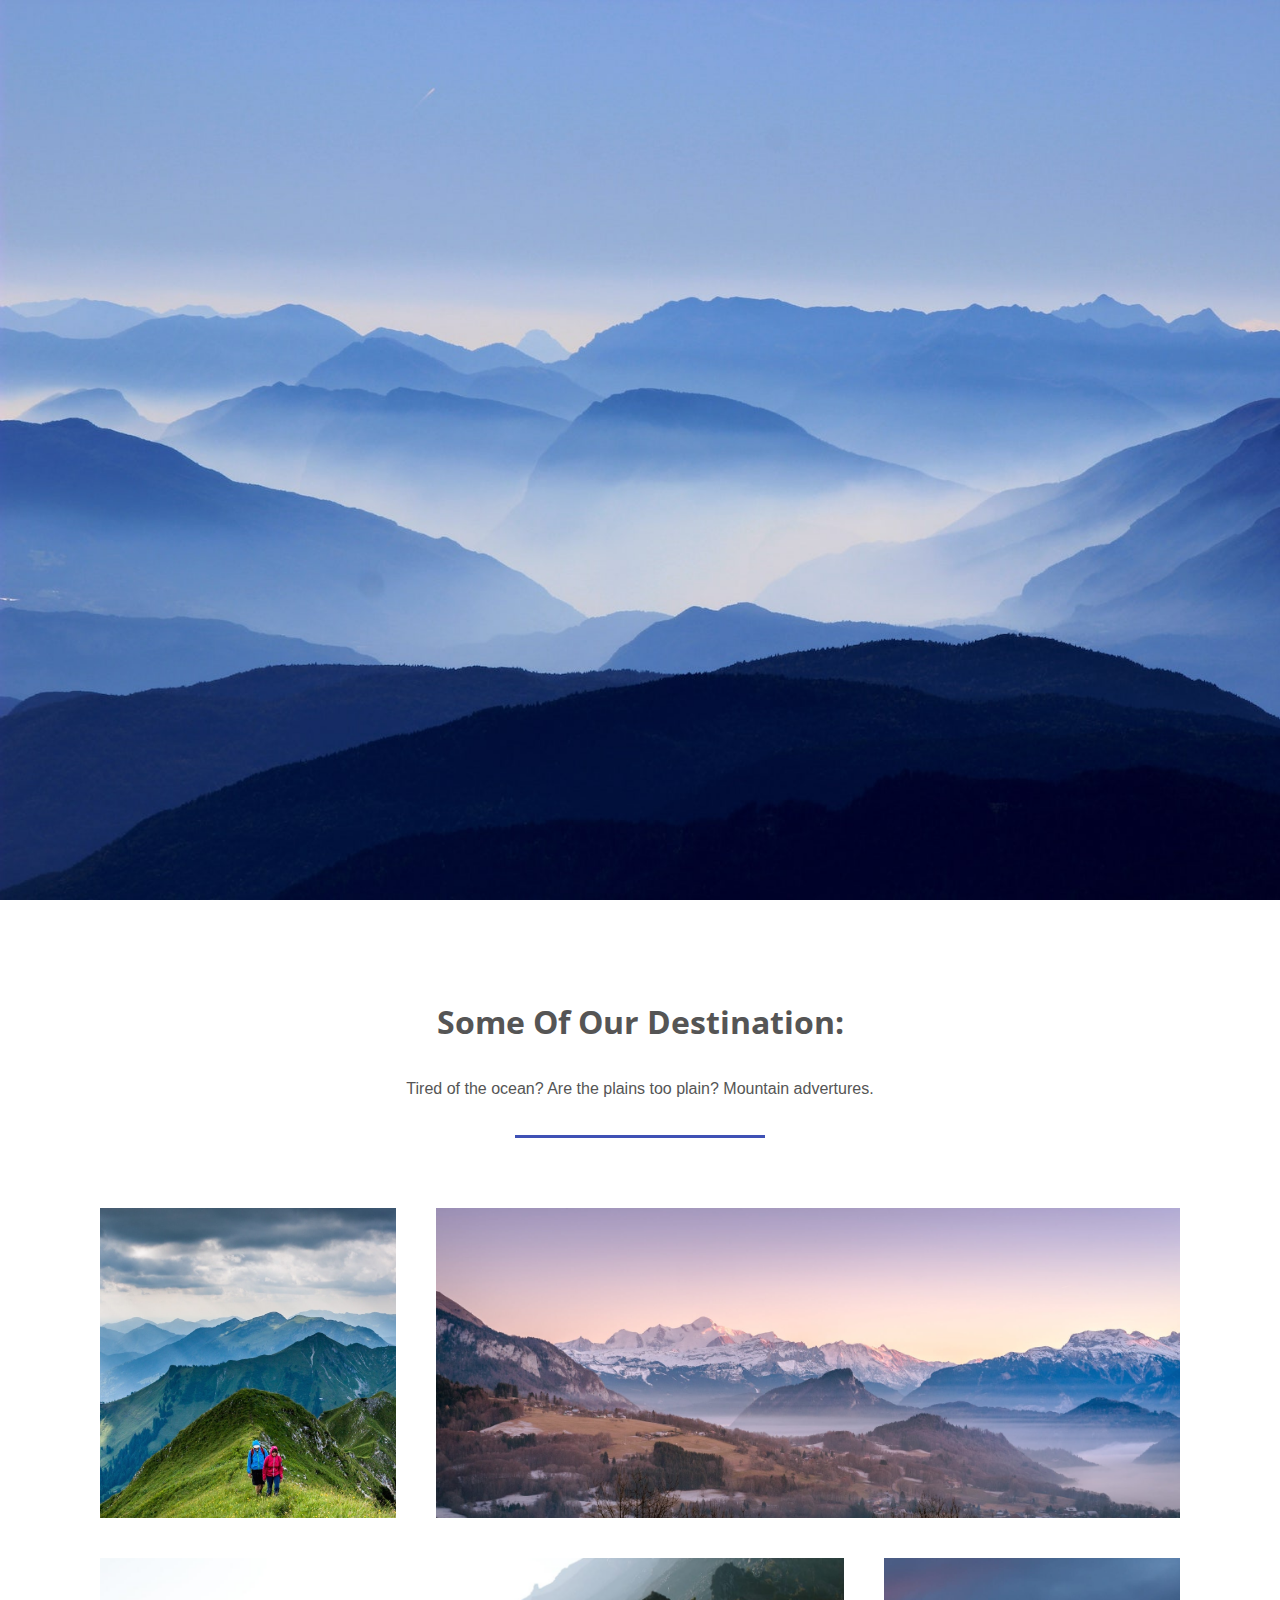
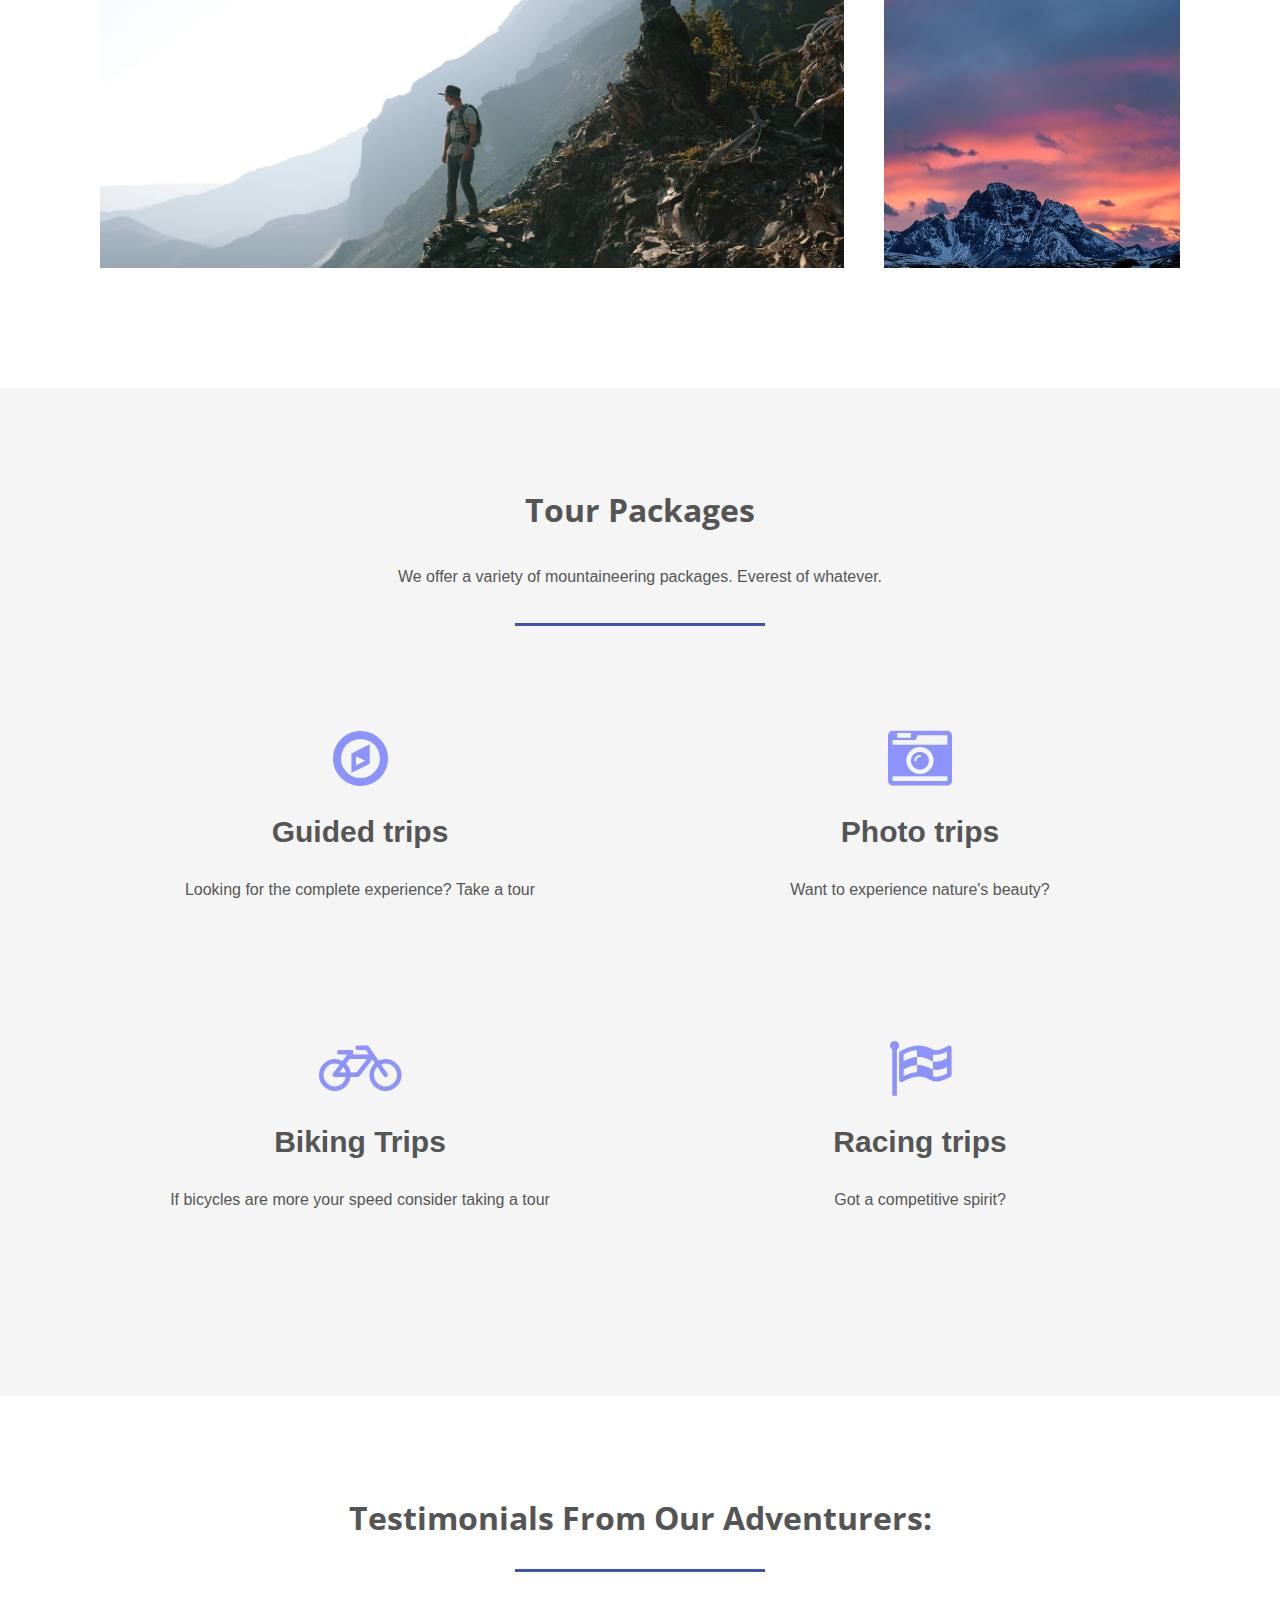
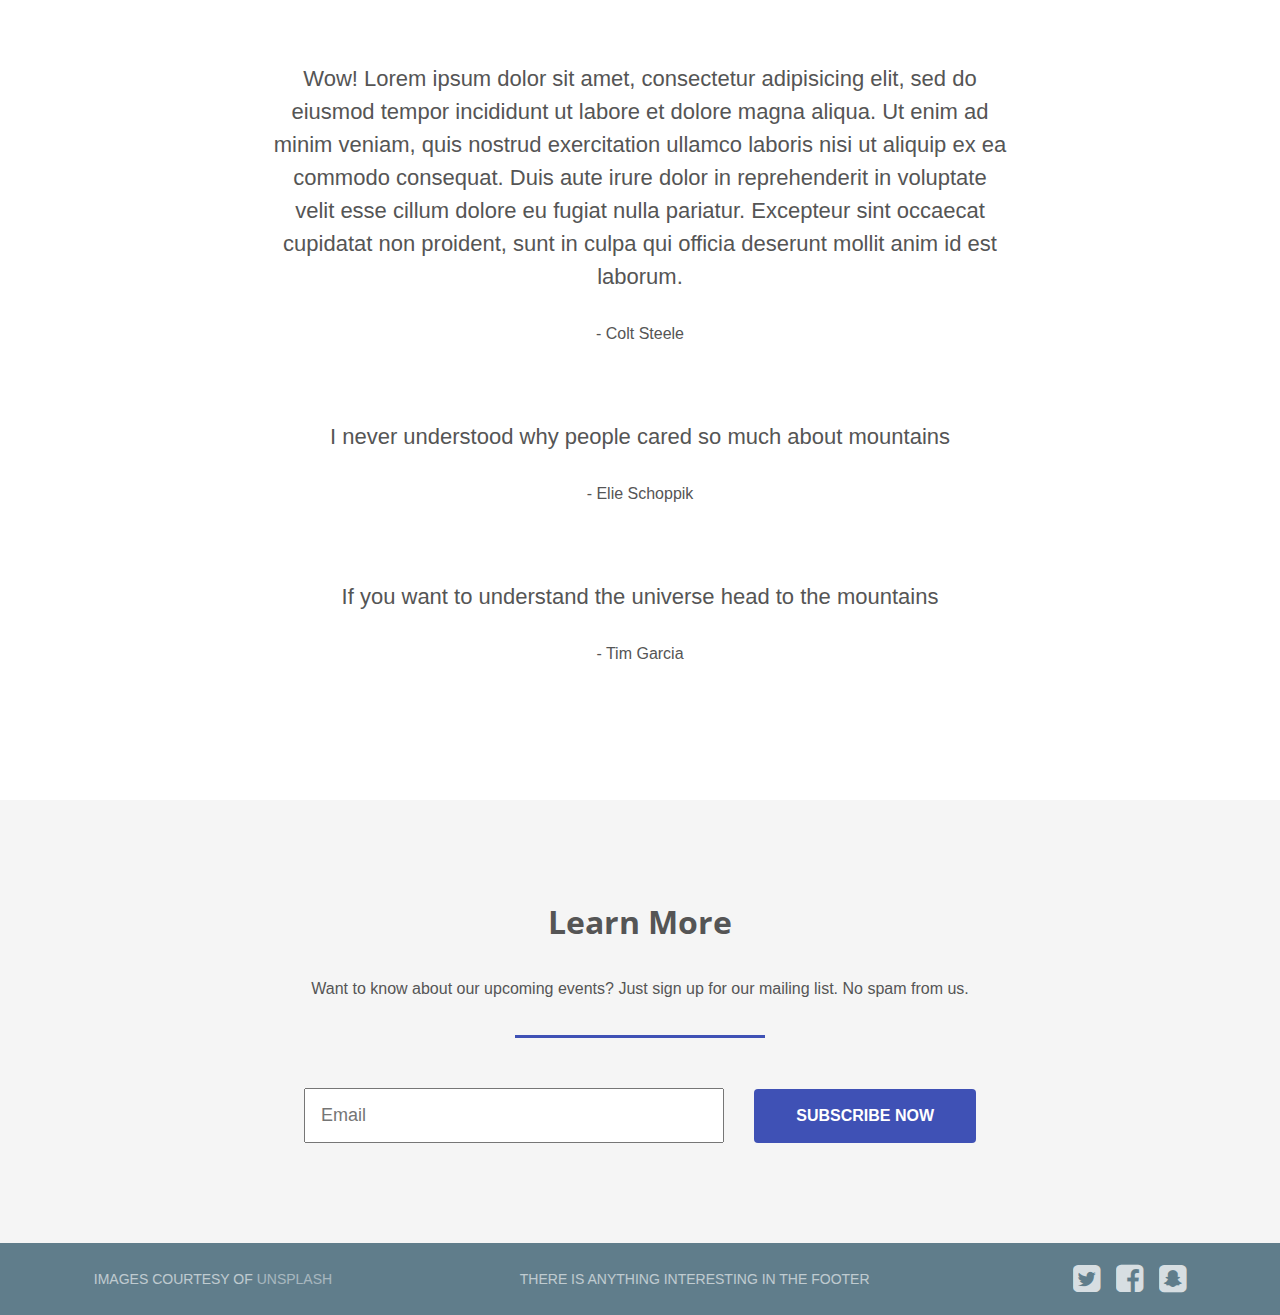
<file: 05_startup_site/index.html>
<!DOCTYPE html>
<html>
<head>
  <meta charset="utf-8">
  <meta name="viewport" content="width=device-width, initial-scale=1">
  <title>Mountain Travel</title>
  <link href="https://fonts.googleapis.com/css?family=Open+Sans" rel="stylesheet">
  <link rel="stylesheet" type="text/css" href="https://cdnjs.cloudflare.com/ajax/libs/font-awesome/4.7.0/css/font-awesome.min.css">
  <link href="https://fonts.googleapis.com/css?family=Quicksand" rel="stylesheet">
  <link rel="stylesheet" href="assets/css/styles.css">
</head>
<body>
  <!-- Forked from a template on Tutorialzine: https://tutorialzine.com/2016/06/freebie-landing-page-template-with-flexbox -->
  <header>
    <h2><a href="#">Mountain Travel</a></h2>
    <nav>
      <li><a href="#">Tours</a></li>
      <li><a href="#">About</a></li>
      <li><a href="#">Contact</a></li>
    </nav>
  </header>

  <section class="hero">
    <div class="background-image" style="background-image: url(assets/img/main.jpg)"></div>
    <div class="hero-content-area">
      <h1>Mountain Travel</h1>
      <h3>Unimssable Adventure Tours Around The World</h3>
      <a href="#" class="btn">Contact Us Now</a>
    </div>
  </section>

  <section class="destinations">
    <h3 class="title">Some of our destination:</h3>
    <p>Tired of the ocean? Are the plains too plain? Mountain advertures.</p>
    <hr>

    <ul class="grid">
      <li class="small" style="background-image: url(assets/img/mountain1.jpg);"></li>
      <li class="large" style="background-image: url(assets/img/mountain2.jpg);"></li>
      <li class="large" style="background-image: url(assets/img/mountain3.jpg);"></li>
      <li class="small" style="background-image: url(assets/img/mountain4.jpg);"></li>
    </ul>
  </section>

<section class="packages">
    <h3 class="title">Tour packages</h3>
    <p>We offer a variety of mountaineering packages. Everest of whatever.</p>
    <hr>

    <ul class="grid">
      <li>
        <i class="fa fa-compass fa-4x"></i>
        <h4>Guided trips</h4>
        <p>Looking for the complete experience? Take a tour</p>
      </li>
      <li>
        <i class="fa fa-camera-retro fa-4x"></i>
        <h4>Photo trips</h4>
        <p>Want to experience nature's beauty?</p>
      </li>
      <li>
        <i class="fa fa-bicycle fa-4x"></i>
        <h4>Biking Trips</h4>
        <p>If bicycles are more your speed consider taking a tour</p>
      </li>
      <li>
        <i class="fa fa-flag-checkered fa-4x"></i>
        <h4>Racing trips</h4>
        <p>Got a competitive spirit?</p>
      </li>
    </ul>
  </section>
  <section class="testimonials">
    <h3 class="title">Testimonials from our adventurers:</h3>
    <hr>
    <p class="quote">Wow! Lorem ipsum dolor sit amet, consectetur adipisicing elit, sed do eiusmod
    tempor incididunt ut labore et dolore magna aliqua. Ut enim ad minim veniam,
    quis nostrud exercitation ullamco laboris nisi ut aliquip ex ea commodo
    consequat. Duis aute irure dolor in reprehenderit in voluptate velit esse
    cillum dolore eu fugiat nulla pariatur. Excepteur sint occaecat cupidatat non
    proident, sunt in culpa qui officia deserunt mollit anim id est laborum.</p>
    <p class="author">- Colt Steele</p>
    <p class="quote">I never understood why people cared so much about mountains</p>
    <p class="author">- Elie Schoppik</p>
    <p class="quote">If you want to understand the universe head to the mountains</p>
    <p class="author">- Tim Garcia</p>
  </section>
  <section class="contact">
    <h3 class="title">Learn more</h3>
    <p>Want to know about our upcoming events? Just sign up for our mailing list. No spam from us.</p>
    <hr>
    <form>
      <input type="email" placeholder="Email">
      <a href="#" class="btn">Subscribe now</a>
    </form>
  </section>
  <footer>
    <p>Images courtesy of <a href="http://unsplash.com/">unsplash</a></p>
    <p>There is anything interesting in the footer</p>
    <ul>
      <li><a href="#"><i class="fa fa-twitter-square fa-2x"></i></a></li>
      <li><a href="#"><i class="fa fa-facebook-square fa-2x"></i></a></li>
      <li><a href="#"><i class="fa fa-snapchat-square fa-2x"></i></a></li>
    </ul>
  </footer>

</body>
</html>
</file>
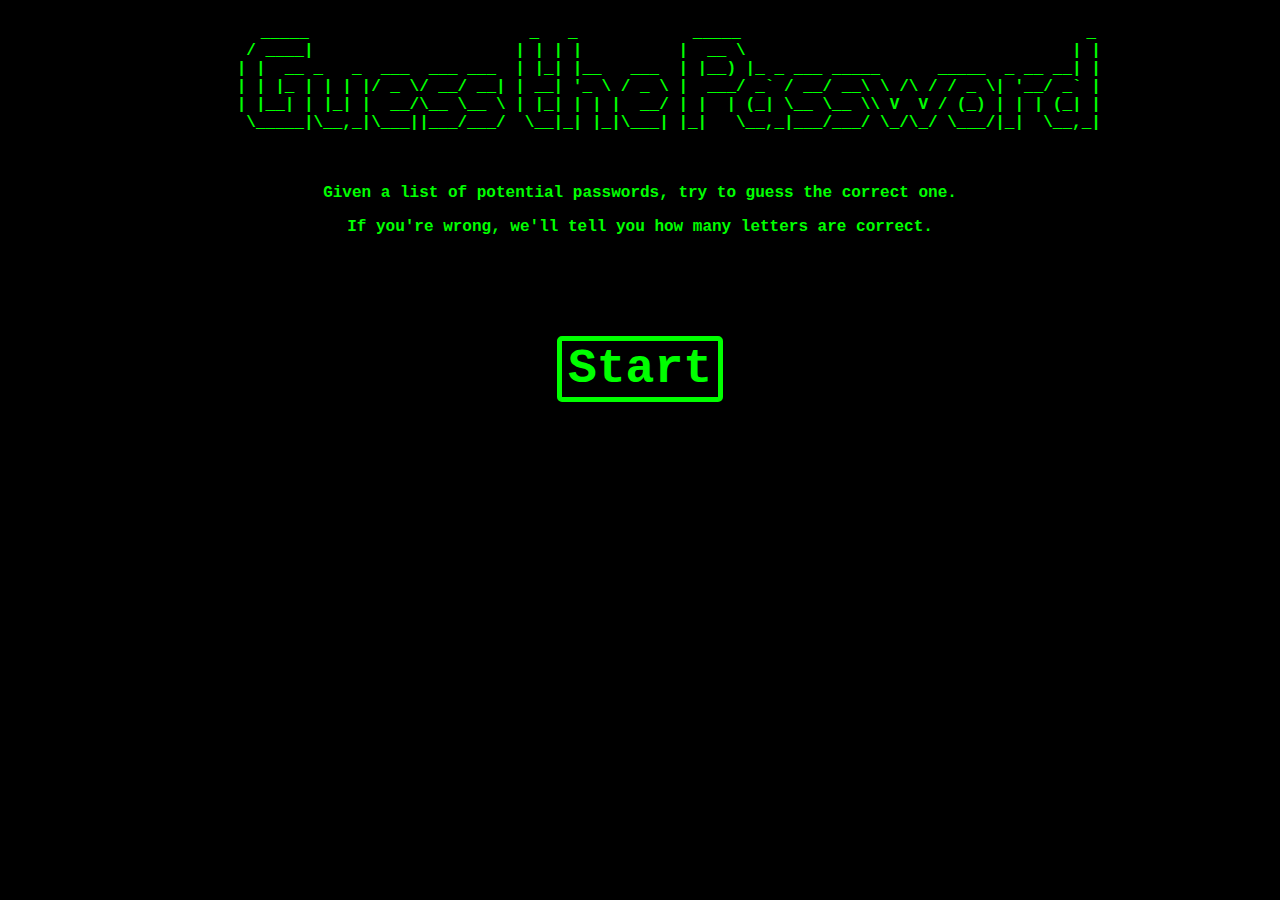
<file: 16_Guess_Password/index.html>
<!DOCTYPE html>
<html lang="en">
<head>
  <meta charset="UTF-8">
  <title>Document</title>
  <link rel="stylesheet" href="style.css">
</head>
<body>
  <div id="start-screen" class="show">
    <pre>
        _____                       _   _            _____                                    _
       / ____|                     | | | |          |  __ \                                  | |
      | |  __ _   _  ___  ___ ___  | |_| |__   ___  | |__) |_ _ ___ _____      _____  _ __ __| |
      | | |_ | | | |/ _ \/ __/ __| | __| '_ \ / _ \ |  ___/ _` / __/ __\ \ /\ / / _ \| '__/ _` |
      | |__| | |_| |  __/\__ \__ \ | |_| | | |  __/ | |  | (_| \__ \__ \\ V  V / (_) | | | (_| |
       \_____|\__,_|\___||___/___/  \__|_| |_|\___| |_|   \__,_|___/___/ \_/\_/ \___/|_|  \__,_|

    </pre>
    <p>Given a list of potential passwords, try to guess the correct one.</p>
    <p>If you're wrong, we'll tell you how many letters are correct.</p>
    <button id="start">Start</button>
  </div>
  <div id="game-screen" class="hide">
    <ul id="word-list"></ul>
    <p>Click on a word to make a guess.</p>
    <p id="guesses-remaining"></p>
    <p id="winner" class="hide">Congratulations! You win! <a href="./index.html">Play again?</a></p>
    <p id="loser" class="hide">Sorry, you lost. <a href="./index.html">Play again?</a></p>
  </div>
  <script src="words.js"></script>
  <script src="app.js"></script>
</body>
</html>
</file>
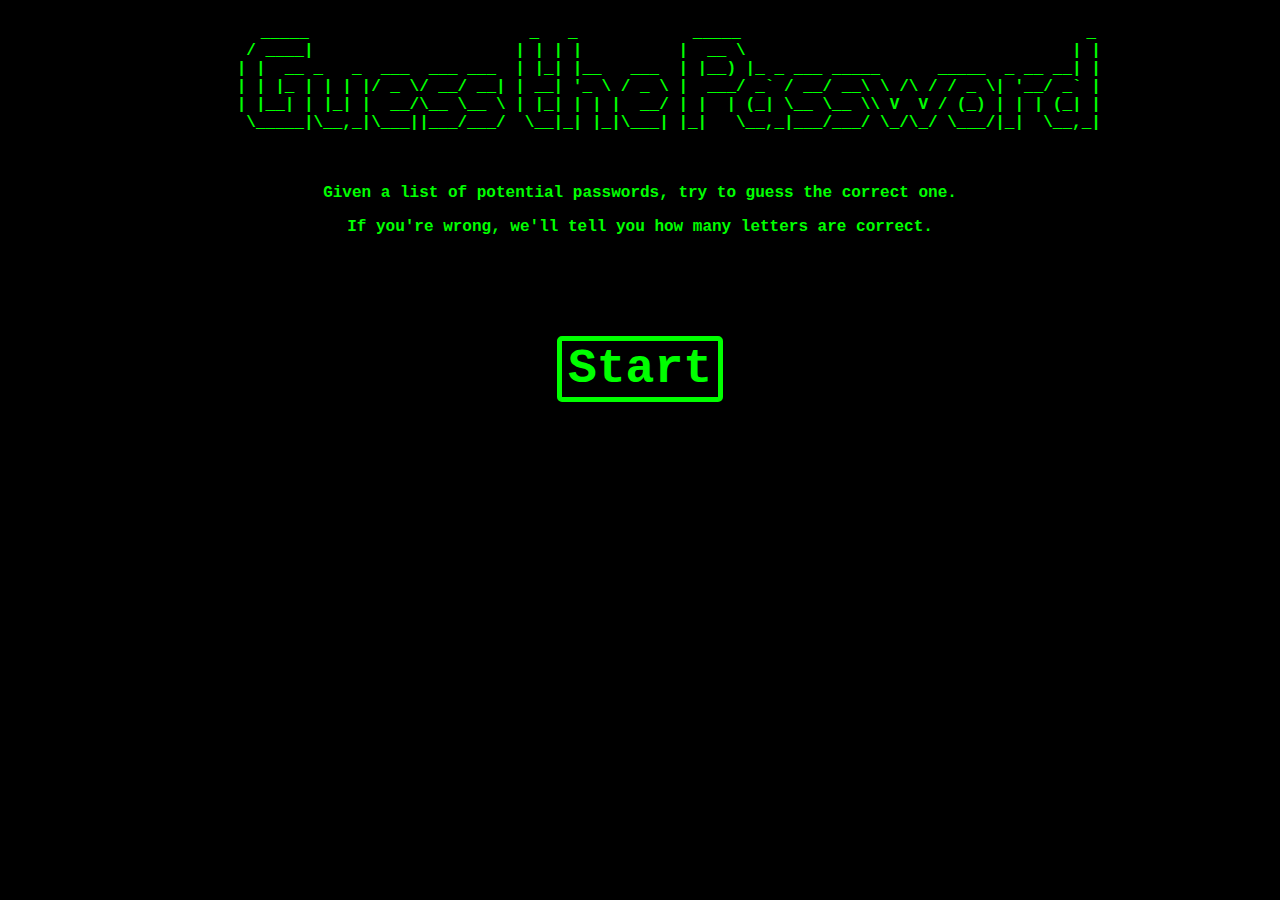
<file: 19_D3/Guess_Password/index.html>
<!DOCTYPE html>
<html lang="en">
<head>
  <meta charset="UTF-8">
  <title>Document</title>
  <link rel="stylesheet" href="style.css">
</head>
<body>
  <div id="start-screen" class="show">
    <pre>
        _____                       _   _            _____                                    _
       / ____|                     | | | |          |  __ \                                  | |
      | |  __ _   _  ___  ___ ___  | |_| |__   ___  | |__) |_ _ ___ _____      _____  _ __ __| |
      | | |_ | | | |/ _ \/ __/ __| | __| '_ \ / _ \ |  ___/ _` / __/ __\ \ /\ / / _ \| '__/ _` |
      | |__| | |_| |  __/\__ \__ \ | |_| | | |  __/ | |  | (_| \__ \__ \\ V  V / (_) | | | (_| |
       \_____|\__,_|\___||___/___/  \__|_| |_|\___| |_|   \__,_|___/___/ \_/\_/ \___/|_|  \__,_|

    </pre>
    <p>Given a list of potential passwords, try to guess the correct one.</p>
    <p>If you're wrong, we'll tell you how many letters are correct.</p>
    <button id="start">Start</button>
  </div>
  <div id="game-screen" class="hide">
    <ul id="word-list"></ul>
    <p>Click on a word to make a guess.</p>
    <p id="guesses-remaining"></p>
    <p id="winner" class="hide">Congratulations! You win! <a href="./index.html">Play again?</a></p>
    <p id="loser" class="hide">Sorry, you lost. <a href="./index.html">Play again?</a></p>
  </div>
    <script src="https://d3js.org/d3.v4.js"></script>
  <script src="words.js"></script>
  <script src="app.js"></script>
</body>
</html>
</file>
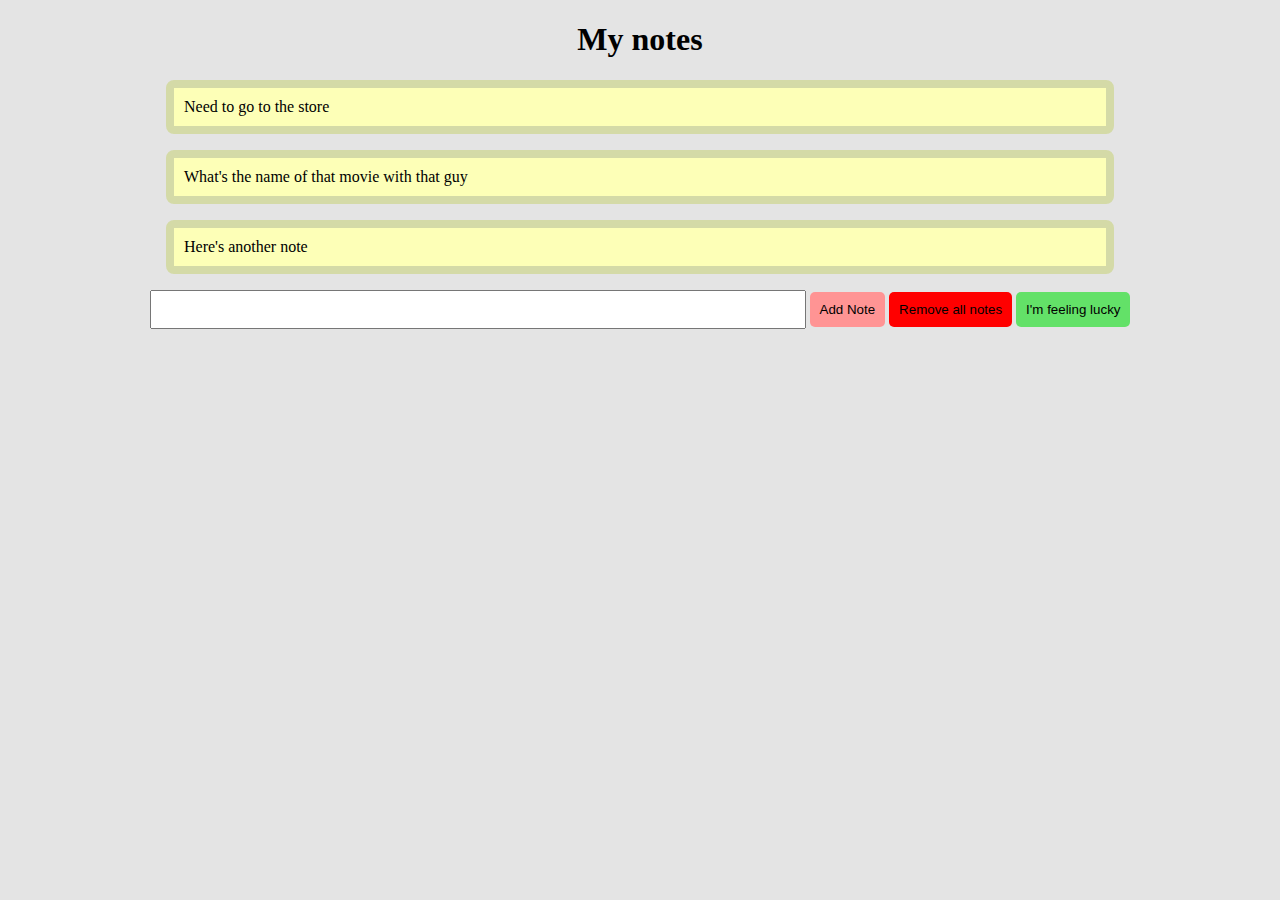
<file: 19_D3/Notes_App/index.html>
<!DOCTYPE html>
<html lang="en">
<head>
	<meta charset="utf-8">
	<title>Event Listeners in D3</title>
	<link rel="stylesheet" type="text/css" href="style.css">
</head>
<body>
	<h1>My notes</h1>
	<div id="notes">
		<p class="note">
			Need to go to the store
		</p>
		<p class="note">
			What's the name of that movie with that guy
		</p>
		<p class="note">
			Here's another note
		</p>
	</div>
	<p class="preview hide"></p>
	<form id="new-note">
		<input type="text">
		<button type="submit">Add Note</button>
		<button class="remove">Remove all notes</button>
		<button class="lucky" type="button">I'm feeling lucky</button>
	</form>
	<script src="https://d3js.org/d3.v4.js"></script>
	<script src="app.js"></script>
</body>
</html>
</file>
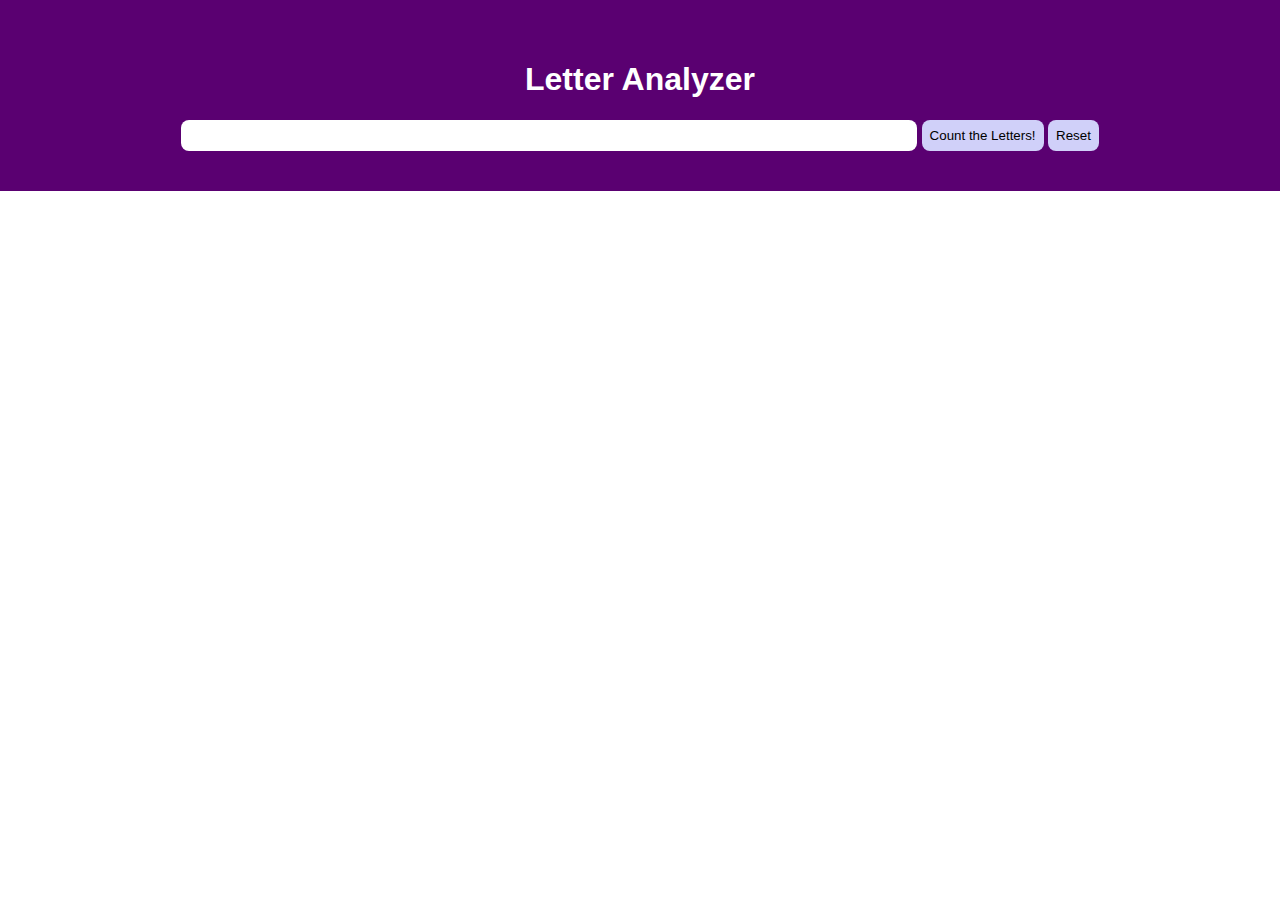
<file: 20_Data_joins_D3/character_frequency/index.html>
<!DOCTYPE html>
<html lang="en">
<head>
  <meta charset="UTF-8">
  <title>Frequency Count</title>
  <link rel="stylesheet" href="style.css">
</head>
<body>
  <header> 
    <h1>Letter Analyzer</h1>
    <form>
      <input type="text">
      <button type="submit">Count the Letters!</button>
      <button id="reset" type="button">Reset</button>
    </form>
  </header>
  <div>
    <h2 id="phrase"></h2>
    <h4 id="count"></h4>
    <div id="letters"></div>
  </div>
  <script src="https://d3js.org/d3.v4.js"></script>
  <script src="app.js"></script>
</body>
</html>
</file>
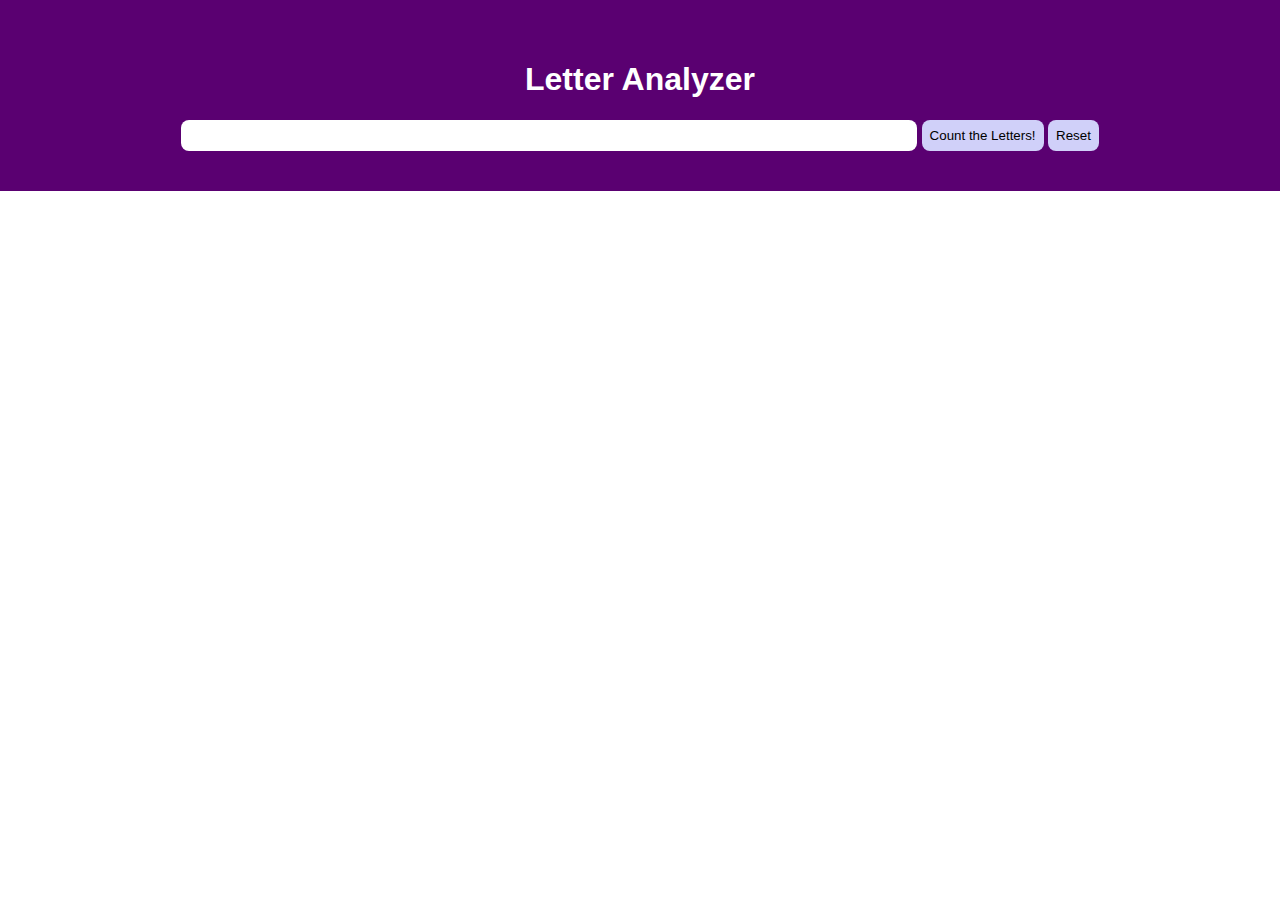
<file: 21_SVG_and_D3/character_frequencies/index.html>
<!DOCTYPE html>
<html lang="en">
<head>
  <meta charset="UTF-8">
  <title>Frequency Count</title>
  <link rel="stylesheet" href="style.css">
</head>
<body>
  <header> 
    <h1>Letter Analyzer</h1>
    <form>
      <input type="text">
      <button type="submit">Count the Letters!</button>
      <button id="reset" type="button">Reset</button>
    </form>
  </header>
  <div>
    <h2 id="phrase"></h2>
    <h4 id="count"></h4>
    <svg
        verstion="1.1"
        baseProfile="full"
        xmlns="http://www.w3.org/2000/svg"
        id="letters">
    </svg>
  </div>
  <script src="https://d3js.org/d3.v4.js"></script>
  <script src="app.js"></script>
</body>
</html>
</file>
<file: 05_startup_site/assets/css/styles.css>
*{
	margin: 0;
	padding: 0;
	box-sizing: border-box;
}

html {
	font: normal 16px sans-serif;
	color: #555;
}

ul,
nav {
	list-style: none;
}

a {
	text-decoration: none;
	opacity: 0.75;
	color: #fff;
}

a:hover {
	opacity: 1;
}

a.btn {
	border-radius: 4px;
	text-transform: uppercase;
	font-weight: bold;
	text-align: center;
	background-color:  #3f51b5;
	opacity: 1;
}

section {
	display: flex;
	flex-direction: column;
	align-items: center;
	padding: 100px 80px;
}

section:not(.hero):nth-child(even){
	background-color: #f5f5f5;
}

.grid{
	width: 100%;
	display: flex;
	flex-wrap: wrap;
	justify-content: center;
}

hr{
	width: 250px;
	height: 3px;
	background-color: #3f51b5;
	border: 0;
	margin-bottom: 50px;
}

section h3.title{
	text-transform: capitalize;
	font: bold 32px "Open Sans", sans-serif;
	margin-bottom: 30px;
	text-align: center;
}

section p{
	max-width: 775px;
	line-height: 2;
	padding: 0 20px;
	margin-bottom: 30px;
	text-align: center;
}

@media (max-width: 800px){
	section{
		padding: 50px 20px;
	}
}

header {
	position: absolute;
	width: 100%;
	display: flex;
	justify-content: space-between;
	align-items: center;
	padding: 35px 100px 0;
	animation: 1s fadein 0.5s forwards;
	opacity: 0;
	color: #fff;
}

@keyframes fadein{
	100%{
		opacity: 1;
	}
}

header h2{
	font-family: "Quicksand", sans-serif;
}

header nav {
	display: flex;
	margin-right: -15px;
}

header nav li {
	margin: 0 15px;
}

@media (max-width: 800px){
	header{
		padding: 20px 50px;
		flex-direction: column;
	}
	header h2 {
		margin-bottom: 15px;
	}
}

.hero {
	position: relative;
	justify-content: center;
	text-align: center;
	min-height: 100vh;
	color: #fff;
}

.hero .background-image {
	position: absolute;
	top: 0;
	left: 0;
	width: 100%;
	height: 100%;
	background-size: cover;
	z-index: -1;
	background-color: #80a3db;
}

.hero h1 {
	font: bold 60px "open Sans", sans-serif;
	margin-bottom: 15px;
}

.hero h3 {
	font: normal 28px "Open Sans", sans-serif;
	margin-bottom: 40px;
}

.hero a.btn {
	padding: 20px 46px;
}

.hero-content-area{
	opacity: 0;
	margin-top: 100px;
	animation: 1s slidefade 1s forwards;
}

@keyframes slidefade{
	100%{
		opacity: 1;
		margin: 0;
	}
}

@media (max-width: 800px){
	.hero {
		min-height: 600px;
	}

	.hero h1 {
		font-size: 48px;
	}

	.hero h3 {
		font-size: 24px;
	}

	.hero a.btn {
		padding: 15px 40px;
	}

}

.destinations .grid li{
	height: 350px;
	padding: 20px;
	background-clip: content-box;
	background-size: cover;
	background-position: center;
}

.destinations .grid li.small{
	flex-basis: 30%;
}

.destinations .grid li.large {
	flex-basis: 70%;
}

@media (max-width: 1100px){
	.destinations .grid li.small,
	.destinations .grid li.large{
		flex-basis: 50%;
	}
}

@media (max-width: 800px){
	.destinations .grid li.small,
	.destinations .grid li.large{
		flex-basis: 100%;
	}
}

.packages .grid li {
	padding: 50px;
	flex-basis: 50%;
	text-align: center;
}

.packages .grid li i {
	color: #8c93ff;
}

.packages .grid li h4 {
	font-size: 30px;
	margin: 25px 0;
}

@media (max-width: 800px){
	.packages .grid li {
		flex-basis: 100%;
		padding: 20px;
	}
}

.testimonials .quote {
	font-size: 22px;
	font-weight: 300;
	line-height: 1.5;
	margin: 40px 0 25px;
}

@media (max-width: 800px){
	.testimonials .quote {
		font-size: 18px;
		margin: 15px 0;
	}

	.testimonials .author {
		font-size: 14px;
	}
}

.contact form {
	display: flex;
	align-items: center;
	justify-content: center;
	flex-wrap: wrap;
	width: 60%;
}

.contact form .btn {
	padding: 18px 42px;
}

.contact form input {
	padding: 15px;
	margin-right: 30px;
	font-size: 18px;
	color: #555;
	flex: 1;
}

@media (max-width: 1000px){
	.contact form input {
		flex-basis: 100%;
		margin: 0 0 20px 0;
	}
}

footer {
	display: flex;
	align-items: center;
	justify-content: space-around;
	background-color: #607d8b;
	color: #fff;
	padding: 20px 0;
}

footer ul {
	display: flex;
}

footer ul li {
	margin-left: 16px;
}

footer p {
	text-transform: uppercase;
	font-size: 14px;
	opacity: 0.6;
	align-self: center;
}

@media (max-width: 1100px){
	footer{
		flex-direction: column;
	}

	footer p {
		text-align: center;
		margin-bottom: 20px;
	}

	footer ul li {
		margin: 0 8px;
	}
}
</file>
<file: 16_Guess_Password/style.css>
* {
  font-family: "Courier New";
  font-weight: bold;
  color: #00FF00;
}

body {
  background: black;
}

#start-screen,
#game-screen {
  text-align: center;
  overflow: hidden;  
}

#game-screen.show {
  transition-delay: 1s;
}

.show {
  max-height: 1000px;
  transition-duration: 1s;
  display: block;
}

.hide {
  max-height: 0;
  overflow: hidden;
  transition-duration: 1s;
}

#start {
  background-color: black;
  border: 5px solid #00FF00;
  border-radius: 5px;
  font-size: 3em;
  display: block;
  margin: 100px auto;
}

#start:hover {
  cursor: pointer;
  background-color: #00FF00;
  color: black;
}

#start:active,
#start:focus {
  outline: none;
}

#word-list {
  list-style-type: none;
  padding: 0;
}

#word-list > li {
  padding: 5px;
}

#word-list > li.disabled {
  color: #ccc;
}

#word-list > li:not(.disabled):hover {
  color: yellow;
  font-size: 1.5em;
  cursor: pointer;
}
</file>
<file: 19_D3/Guess_Password/style.css>
* {
  font-family: "Courier New";
  font-weight: bold;
  color: #00FF00;
}

body {
  background: black;
}

#start-screen,
#game-screen {
  text-align: center;
  overflow: hidden;  
}

#game-screen.show {
  transition-delay: 1s;
}

.show {
  max-height: 1000px;
  transition-duration: 1s;
  display: block;
}

.hide {
  max-height: 0;
  overflow: hidden;
  transition-duration: 1s;
}

#start {
  background-color: black;
  border: 5px solid #00FF00;
  border-radius: 5px;
  font-size: 3em;
  display: block;
  margin: 100px auto;
}

#start:hover {
  cursor: pointer;
  background-color: #00FF00;
  color: black;
}

#start:active,
#start:focus {
  outline: none;
}

#word-list {
  list-style-type: none;
  padding: 0;
}

#word-list > li {
  padding: 5px;
}

#word-list > li.disabled {
  color: #ccc;
}

#word-list > li:not(.disabled):hover {
  color: yellow;
  font-size: 1.5em;
  cursor: pointer;
}
</file>
<file: 19_D3/Notes_App/style.css>
body {
  background-color: #e4e4e4;
}

h1 {
  text-align: center;
}

#notes, .preview {
  margin: 0 auto 16px;
  width: 75%;
}

.note, .preview {
  border-radius: 8px;
  padding: 10px;
}

.note {
  background-color: #fdffb7;
  border: 8px solid #d4daa7;
  margin: 16px 0;
}

.preview {
  background-color: #b8ffba;
  border: 8px solid #4caf50;
  box-sizing: border-box;

}

.hide {
  display: none;
}

form {
  text-align: center;
}

input {
  width: 50%;
}

input,
button {
  padding: 10px;
}

button {
  background-color: #ff9494;
  border: none;
  border-radius: 5px;
}

button:hover {
  cursor: pointer;
  background-color: #fe2222;
}

button:focus {
  outline: none;
}

.remove {
  background-color: #ff0000;
}

.remove:hover {
  background-color: #b20e0e;
}

.lucky {
  background-color: #63e168;
}

.lucky:hover {
  background-color: #4caf50;
}
</file>
<file: 20_Data_joins_D3/character_frequency/style.css>
body {
  margin: 0;
  text-align: center;
}

header {
  padding: 40px;
  background-color: #5a0071;
  color: white;
  font-family: sans-serif;
}

form > input {
  width: 60%;
  padding: 8px;
  border-radius: 8px;
  border: none;
}

form > button {
  padding: 8px;
  border-radius: 8px;
  background-color: #d0d0f9;
  border: none;
}

form > button:hover {
  cursor: pointer;
  background-color: #6a6a8e;
}

#letters {
  margin: 20px auto 0;
  width: 800px;
}

.letter {
  display: inline-block;
  text-align: center;
  background-color: #ffc800;
  vertical-align: bottom;
}

.new {
  font-size: 1.5em;
  color: #ffffff;
}
</file>
<file: 21_SVG_and_D3/character_frequencies/style.css>
body {
  margin: 0;
  text-align: center;
}

header {
  padding: 40px;
  background-color: #5a0071;
  color: white;
  font-family: sans-serif;
}

form > input {
  width: 60%;
  padding: 8px;
  border-radius: 8px;
  border: none;
}

form > button {
  padding: 8px;
  border-radius: 8px;
  background-color: #d0d0f9;
  border: none;
}

form > button:hover {
  cursor: pointer;
  background-color: #6a6a8e;
}

#letters {
  margin: 20px auto 0;
}

.letter rect {
  fill: #ffc800;
}

.new rect {
  fill: #00ff00;
}

.new text {
  font-size: 1.5em;
}
</file>
